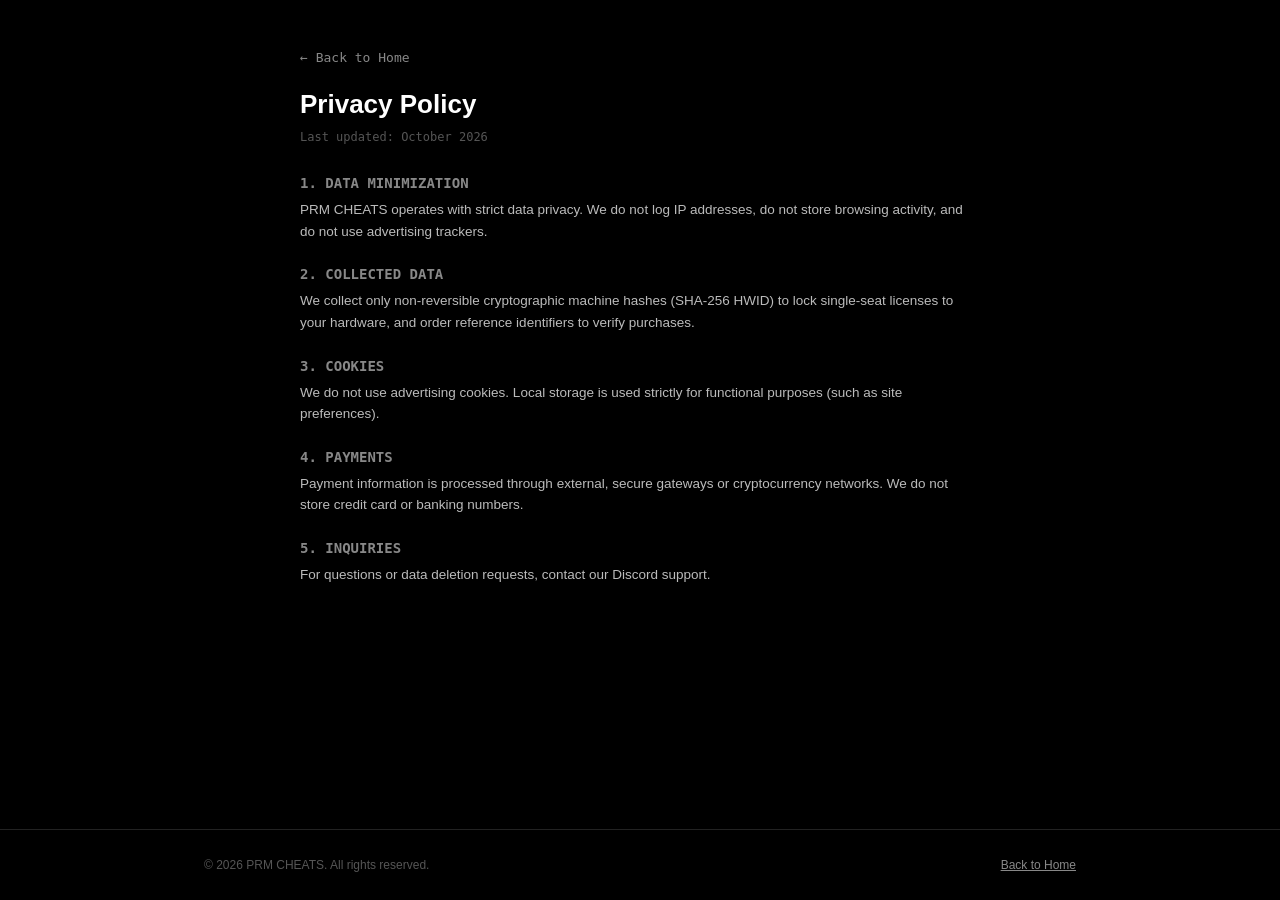
<file: privacy.html>
<!DOCTYPE html>
<html lang="en">
<head>
  <meta charset="UTF-8">
  <meta name="viewport" content="width=device-width, initial-scale=1.0">
  <title>Privacy Policy — PRM CHEATS</title>
  <style>
/* PRM CHEATS — Minimalist, Pure Dark Aesthetic with Smooth Animations */
:root {
  --bg: #000000;
  --card-bg: #0d0d0d;
  --card-hover: #141414;
  --border: #222222;
  --border-hover: #444444;
  --text: #ffffff;
  --text-muted: #888888;
  --text-dim: #555555;
  --green: #22c55e;
  --font-sans: -apple-system, BlinkMacSystemFont, "Segoe UI", Roboto, sans-serif;
  --font-mono: ui-monospace, SFMono-Regular, Menlo, Monaco, Consolas, monospace;
}

* {
  box-sizing: border-box;
  margin: 0;
  padding: 0;
}

html {
  scroll-behavior: smooth;
  background: var(--bg);
  color: var(--text);
  font-family: var(--font-sans);
}

body {
  min-height: 100vh;
  display: flex;
  flex-direction: column;
  -webkit-font-smoothing: antialiased;
  overflow-x: hidden;
}

a {
  color: inherit;
  text-decoration: none;
}

[hidden] {
  display: none !important;
}

.wrap {
  width: 100%;
  max-width: 920px;
  margin: 0 auto;
  padding: 0 24px;
}

/* ==========================================================================
   Animations
   ========================================================================== */
@keyframes fadeIn {
  from { opacity: 0; }
  to { opacity: 1; }
}

@keyframes slideUp {
  from {
    opacity: 0;
    transform: translateY(16px);
  }
  to {
    opacity: 1;
    transform: translateY(0);
  }
}

@keyframes slideDown {
  from {
    opacity: 0;
    transform: translateY(-12px);
  }
  to {
    opacity: 1;
    transform: translateY(0);
  }
}

@keyframes popIn {
  from {
    opacity: 0;
    transform: scale(0.95);
  }
  to {
    opacity: 1;
    transform: scale(1);
  }
}

@keyframes pulseGlow {
  0%, 100% {
    opacity: 1;
    box-shadow: 0 0 6px var(--green);
  }
  50% {
    opacity: 0.4;
    box-shadow: 0 0 2px var(--green);
  }
}

/* ==========================================================================
   Top Navigation
   ========================================================================== */
.top-nav {
  padding: 24px 0;
  display: flex;
  align-items: center;
  justify-content: space-between;
  animation: fadeIn 0.4s ease;
}

.brand-tag {
  font-family: var(--font-mono);
  font-size: 13px;
  font-weight: 700;
  letter-spacing: 1.5px;
  text-transform: uppercase;
  color: var(--text);
}

.status-badge {
  display: inline-flex;
  align-items: center;
  gap: 7px;
  font-family: var(--font-mono);
  font-size: 11px;
  color: var(--text-muted);
}

.status-dot {
  width: 6px;
  height: 6px;
  border-radius: 50%;
  background: var(--green);
  box-shadow: 0 0 6px var(--green);
  animation: pulseGlow 2.4s infinite ease-in-out;
}

/* ==========================================================================
   Hero
   ========================================================================== */
.hero {
  min-height: calc(80vh - 80px);
  display: flex;
  flex-direction: column;
  align-items: center;
  justify-content: center;
  text-align: center;
  gap: 28px;
  animation: slideUp 0.5s cubic-bezier(0.16, 1, 0.3, 1);
}

.hero h1 {
  font-size: clamp(84px, 18vw, 160px);
  font-weight: 900;
  letter-spacing: -4px;
  line-height: 0.9;
  text-transform: uppercase;
  color: #fff;
  transition: transform 0.3s ease;
}

.hero-sub {
  font-size: 14px;
  color: var(--text-muted);
  max-width: 440px;
  line-height: 1.5;
}

.hero-btns {
  display: flex;
  align-items: center;
  gap: 12px;
}

/* ==========================================================================
   Little Buttons
   ========================================================================== */
.btn {
  font-family: var(--font-mono);
  font-size: 12px;
  font-weight: 600;
  letter-spacing: 1px;
  text-transform: uppercase;
  padding: 10px 24px;
  border-radius: 4px;
  cursor: pointer;
  transition: all 0.2s cubic-bezier(0.16, 1, 0.3, 1);
  display: inline-flex;
  align-items: center;
  justify-content: center;
  gap: 6px;
  user-select: none;
}

.btn:active {
  transform: scale(0.96);
}

.btn-primary {
  background: #ffffff;
  color: #000000;
  border: 1px solid #ffffff;
}

.btn-primary:hover {
  background: #e5e5e5;
  border-color: #e5e5e5;
  box-shadow: 0 4px 16px rgba(255, 255, 255, 0.15);
}

.btn-outline {
  background: transparent;
  color: #ffffff;
  border: 1px solid var(--border);
}

.btn-outline:hover {
  border-color: #ffffff;
  background: rgba(255, 255, 255, 0.05);
}

.btn-xs {
  font-size: 11px;
  padding: 6px 14px;
}

/* ==========================================================================
   Games Section & Image Preview Buttons
   ========================================================================== */
.games-section {
  padding: 40px 0 80px;
  border-top: 1px solid var(--border);
  animation: slideDown 0.35s cubic-bezier(0.16, 1, 0.3, 1);
}

.section-label {
  font-family: var(--font-mono);
  font-size: 11px;
  text-transform: uppercase;
  letter-spacing: 1.5px;
  color: var(--text-muted);
  margin-bottom: 24px;
  display: flex;
  align-items: center;
  justify-content: space-between;
}

.games-grid {
  display: grid;
  grid-template-columns: repeat(auto-fill, minmax(260px, 1fr));
  gap: 20px;
  list-style: none;
}

/* The Game Card */
.game-card {
  background: var(--card-bg);
  border: 1px solid var(--border);
  border-radius: 8px;
  overflow: hidden;
  display: flex;
  flex-direction: column;
  transition: all 0.25s cubic-bezier(0.16, 1, 0.3, 1);
}

.game-card:hover {
  border-color: var(--border-hover);
  transform: translateY(-2px);
  box-shadow: 0 8px 24px rgba(0, 0, 0, 0.5);
}

/* Game Image Preview Button */
.game-img-btn {
  width: 100%;
  height: 160px;
  position: relative;
  overflow: hidden;
  background: #111111;
  border: none;
  cursor: pointer;
  display: block;
  padding: 0;
  text-align: left;
}

.game-img-btn img {
  width: 100%;
  height: 100%;
  object-fit: cover;
  display: block;
  transition: transform 0.4s cubic-bezier(0.16, 1, 0.3, 1), filter 0.3s ease;
}

.game-card:hover .game-img-btn img {
  transform: scale(1.06);
  filter: brightness(1.1);
}

/* Fallback placeholder if image not found */
.img-fallback {
  width: 100%;
  height: 100%;
  display: none;
  align-items: center;
  justify-content: center;
  background: linear-gradient(135deg, #111 0%, #1a1a1a 100%);
  color: var(--text-muted);
  font-family: var(--font-mono);
  font-size: 12px;
  text-transform: uppercase;
  letter-spacing: 1px;
}

/* Gradient overlay + hover badge on image button */
.game-img-overlay {
  position: absolute;
  inset: 0;
  background: linear-gradient(to top, rgba(0, 0, 0, 0.8) 0%, rgba(0, 0, 0, 0) 60%);
  display: flex;
  align-items: flex-end;
  justify-content: space-between;
  padding: 12px;
  transition: background 0.25s ease;
}

.game-img-btn:hover .game-img-overlay {
  background: linear-gradient(to top, rgba(0, 0, 0, 0.9) 0%, rgba(0, 0, 0, 0.2) 100%);
}

.preview-badge {
  font-family: var(--font-mono);
  font-size: 10px;
  font-weight: 700;
  letter-spacing: 1px;
  text-transform: uppercase;
  color: #fff;
  background: rgba(0, 0, 0, 0.65);
  border: 1px solid rgba(255, 255, 255, 0.3);
  padding: 3px 8px;
  border-radius: 4px;
  opacity: 0.85;
  transition: all 0.2s ease;
}

.game-img-btn:hover .preview-badge {
  opacity: 1;
  background: #fff;
  color: #000;
  border-color: #fff;
}

/* Card Body & Details */
.game-body {
  padding: 16px;
  display: flex;
  flex-direction: column;
  gap: 12px;
  flex: 1;
  justify-content: space-between;
}

.game-title-row {
  display: flex;
  align-items: center;
  justify-content: space-between;
  gap: 8px;
}

.game-title {
  font-size: 15px;
  font-weight: 700;
  color: #fff;
}

.game-tag {
  font-family: var(--font-mono);
  font-size: 10px;
  color: var(--green);
  text-transform: uppercase;
  display: flex;
  align-items: center;
  gap: 4px;
}

.game-footer {
  display: flex;
  align-items: center;
  justify-content: space-between;
  padding-top: 10px;
  border-top: 1px solid #1a1a1a;
}

.game-price {
  font-family: var(--font-mono);
  font-size: 14px;
  font-weight: 700;
  color: #fff;
}

.game-price span {
  font-size: 10px;
  color: var(--text-dim);
  font-weight: 400;
}

/* ==========================================================================
   Minimal Preview & Checkout Modal
   ========================================================================== */
.modal-overlay {
  position: fixed;
  inset: 0;
  z-index: 100;
  background: rgba(0, 0, 0, 0.82);
  backdrop-filter: blur(8px);
  -webkit-backdrop-filter: blur(8px);
  display: flex;
  align-items: center;
  justify-content: center;
  padding: 20px;
  animation: fadeIn 0.2s ease forwards;
}

.modal-box {
  background: #0d0d0d;
  border: 1px solid #333333;
  border-radius: 8px;
  width: 100%;
  max-width: 440px;
  overflow: hidden;
  display: flex;
  flex-direction: column;
  animation: popIn 0.25s cubic-bezier(0.16, 1, 0.3, 1) forwards;
  box-shadow: 0 20px 50px rgba(0, 0, 0, 0.8);
}

.modal-img-banner {
  width: 100%;
  height: 170px;
  position: relative;
  background: #111;
  overflow: hidden;
}

.modal-img-banner img {
  width: 100%;
  height: 100%;
  object-fit: cover;
  display: block;
}

.modal-img-overlay {
  position: absolute;
  inset: 0;
  background: linear-gradient(to top, #0d0d0d 0%, rgba(13, 13, 13, 0.3) 100%);
  display: flex;
  align-items: flex-start;
  justify-content: space-between;
  padding: 16px;
}

.modal-close {
  color: #fff;
  font-size: 20px;
  cursor: pointer;
  background: rgba(0, 0, 0, 0.6);
  border: 1px solid rgba(255, 255, 255, 0.2);
  border-radius: 50%;
  width: 28px;
  height: 28px;
  display: flex;
  align-items: center;
  justify-content: center;
  line-height: 1;
  transition: all 0.15s ease;
}

.modal-close:hover {
  background: #fff;
  color: #000;
}

.modal-body {
  padding: 20px 24px;
  display: flex;
  flex-direction: column;
  gap: 18px;
}

.modal-header-info {
  display: flex;
  align-items: center;
  justify-content: space-between;
}

.modal-header-info h3 {
  font-size: 18px;
  font-weight: 800;
  color: #fff;
}

.features-preview {
  list-style: none;
  display: flex;
  flex-direction: column;
  gap: 6px;
  font-size: 12.5px;
  color: var(--text-muted);
}

.features-preview li {
  display: flex;
  align-items: center;
  gap: 8px;
}

.features-preview li::before {
  content: "•";
  color: var(--green);
  font-weight: bold;
}

/* Plan selector */
.plan-tabs {
  display: grid;
  grid-template-columns: repeat(auto-fit, minmax(70px, 1fr));
  gap: 6px;
}

.plan-tab {
  font-family: var(--font-mono);
  font-size: 11px;
  padding: 8px 4px;
  background: #141414;
  border: 1px solid #282828;
  color: var(--text-muted);
  border-radius: 4px;
  cursor: pointer;
  text-align: center;
  transition: all 0.15s ease;
}

.plan-tab:hover {
  color: #fff;
  border-color: #444;
}

.plan-tab.active {
  background: #fff;
  color: #000;
  border-color: #fff;
  font-weight: 700;
}

.modal-summary {
  display: flex;
  align-items: center;
  justify-content: space-between;
  padding: 12px 14px;
  background: #141414;
  border-radius: 4px;
  font-family: var(--font-mono);
  font-size: 12px;
}

.modal-summary strong {
  font-size: 18px;
  color: #fff;
}

/* ==========================================================================
   Footer
   ========================================================================== */
.site-footer {
  margin-top: auto;
  border-top: 1px solid var(--border);
  padding: 28px 0;
  color: var(--text-dim);
  font-size: 12px;
}

.footer-content {
  display: flex;
  align-items: center;
  justify-content: space-between;
  flex-wrap: wrap;
  gap: 12px;
}

.site-footer a {
  color: var(--text-muted);
  text-decoration: underline;
  transition: color 0.15s ease;
}

.site-footer a:hover {
  color: #ffffff;
}

/* Legal Pages */
.legal {
  padding: 48px 0 80px;
  max-width: 680px;
  margin: 0 auto;
}

.legal h1 {
  font-size: 26px;
  margin-bottom: 8px;
}

.legal .updated {
  color: var(--text-dim);
  font-size: 12px;
  font-family: var(--font-mono);
  margin-bottom: 28px;
}

.legal h2 {
  font-size: 14px;
  font-family: var(--font-mono);
  text-transform: uppercase;
  color: var(--text-muted);
  margin: 24px 0 8px;
}

.legal p, .legal li {
  color: #bbb;
  font-size: 13.5px;
  line-height: 1.6;
}

.legal ul {
  padding-left: 20px;
  margin: 8px 0;
}

.back-link {
  display: inline-block;
  margin-bottom: 24px;
  color: var(--text-muted);
  font-size: 13px;
  font-family: var(--font-mono);
}

.back-link:hover {
  color: #fff;
}

</style>
</head>
<body>

  <main class="wrap legal">
    <a href="index.html" class="back-link">&larr; Back to Home</a>
    <h1>Privacy Policy</h1>
    <p class="updated">Last updated: October 2026</p>

    <h2>1. Data Minimization</h2>
    <p>PRM CHEATS operates with strict data privacy. We do not log IP addresses, do not store browsing activity, and do not use advertising trackers.</p>

    <h2>2. Collected Data</h2>
    <p>We collect only non-reversible cryptographic machine hashes (SHA-256 HWID) to lock single-seat licenses to your hardware, and order reference identifiers to verify purchases.</p>

    <h2>3. Cookies</h2>
    <p>We do not use advertising cookies. Local storage is used strictly for functional purposes (such as site preferences).</p>

    <h2>4. Payments</h2>
    <p>Payment information is processed through external, secure gateways or cryptocurrency networks. We do not store credit card or banking numbers.</p>

    <h2>5. Inquiries</h2>
    <p>For questions or data deletion requests, contact our Discord support.</p>
  </main>

  <footer class="site-footer">
    <div class="wrap footer-content">
      <p>&copy; <span id="year"></span> PRM CHEATS. All rights reserved.</p>
      <a href="index.html">Back to Home</a>
    </div>
  </footer>

  <script>
    document.getElementById("year").textContent = new Date().getFullYear();
  </script>
</body>
</html>
</file>
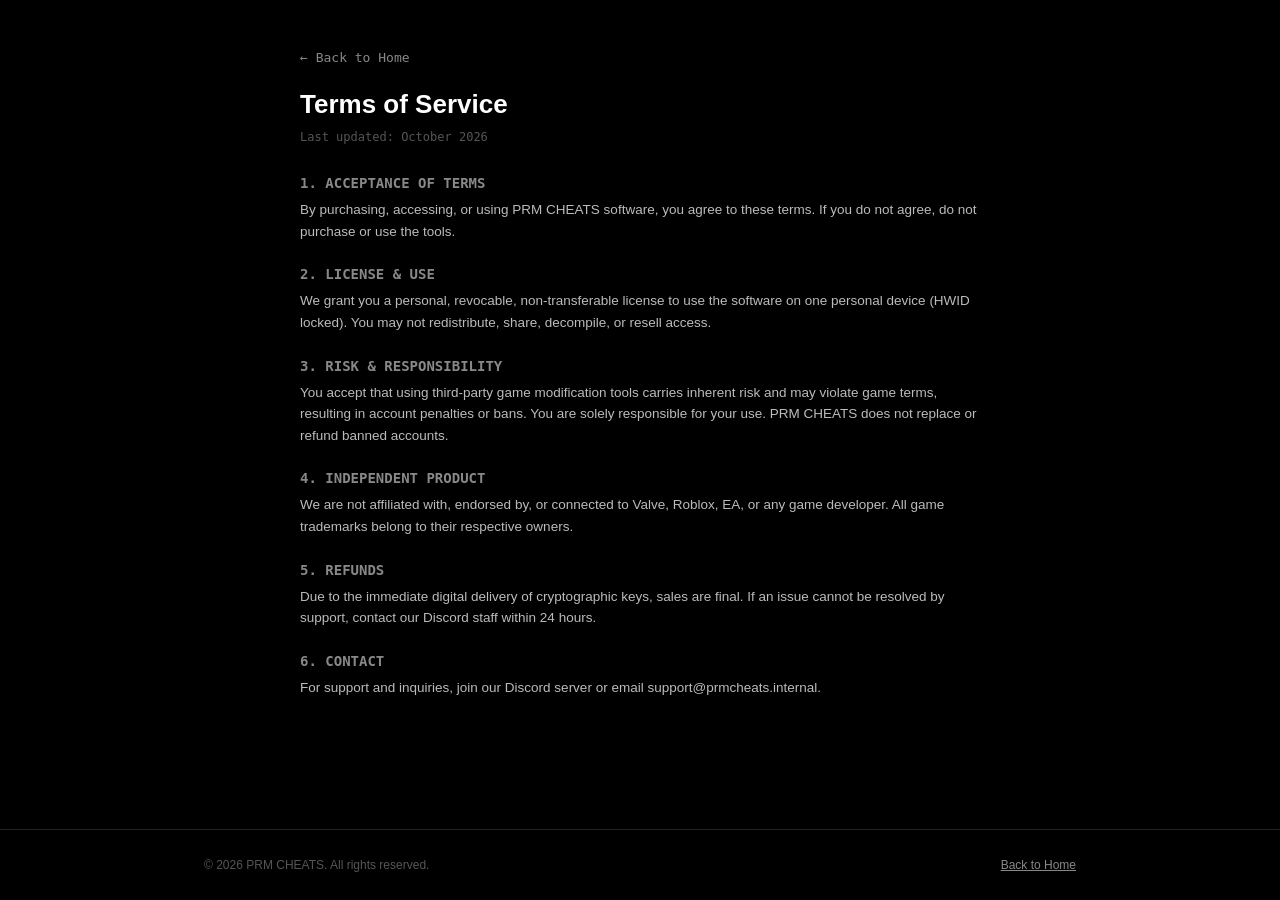
<file: terms.html>
<!DOCTYPE html>
<html lang="en">
<head>
  <meta charset="UTF-8">
  <meta name="viewport" content="width=device-width, initial-scale=1.0">
  <title>Terms of Service — PRM CHEATS</title>
  <style>
/* PRM CHEATS — Minimalist, Pure Dark Aesthetic with Smooth Animations */
:root {
  --bg: #000000;
  --card-bg: #0d0d0d;
  --card-hover: #141414;
  --border: #222222;
  --border-hover: #444444;
  --text: #ffffff;
  --text-muted: #888888;
  --text-dim: #555555;
  --green: #22c55e;
  --font-sans: -apple-system, BlinkMacSystemFont, "Segoe UI", Roboto, sans-serif;
  --font-mono: ui-monospace, SFMono-Regular, Menlo, Monaco, Consolas, monospace;
}

* {
  box-sizing: border-box;
  margin: 0;
  padding: 0;
}

html {
  scroll-behavior: smooth;
  background: var(--bg);
  color: var(--text);
  font-family: var(--font-sans);
}

body {
  min-height: 100vh;
  display: flex;
  flex-direction: column;
  -webkit-font-smoothing: antialiased;
  overflow-x: hidden;
}

a {
  color: inherit;
  text-decoration: none;
}

[hidden] {
  display: none !important;
}

.wrap {
  width: 100%;
  max-width: 920px;
  margin: 0 auto;
  padding: 0 24px;
}

/* ==========================================================================
   Animations
   ========================================================================== */
@keyframes fadeIn {
  from { opacity: 0; }
  to { opacity: 1; }
}

@keyframes slideUp {
  from {
    opacity: 0;
    transform: translateY(16px);
  }
  to {
    opacity: 1;
    transform: translateY(0);
  }
}

@keyframes slideDown {
  from {
    opacity: 0;
    transform: translateY(-12px);
  }
  to {
    opacity: 1;
    transform: translateY(0);
  }
}

@keyframes popIn {
  from {
    opacity: 0;
    transform: scale(0.95);
  }
  to {
    opacity: 1;
    transform: scale(1);
  }
}

@keyframes pulseGlow {
  0%, 100% {
    opacity: 1;
    box-shadow: 0 0 6px var(--green);
  }
  50% {
    opacity: 0.4;
    box-shadow: 0 0 2px var(--green);
  }
}

/* ==========================================================================
   Top Navigation
   ========================================================================== */
.top-nav {
  padding: 24px 0;
  display: flex;
  align-items: center;
  justify-content: space-between;
  animation: fadeIn 0.4s ease;
}

.brand-tag {
  font-family: var(--font-mono);
  font-size: 13px;
  font-weight: 700;
  letter-spacing: 1.5px;
  text-transform: uppercase;
  color: var(--text);
}

.status-badge {
  display: inline-flex;
  align-items: center;
  gap: 7px;
  font-family: var(--font-mono);
  font-size: 11px;
  color: var(--text-muted);
}

.status-dot {
  width: 6px;
  height: 6px;
  border-radius: 50%;
  background: var(--green);
  box-shadow: 0 0 6px var(--green);
  animation: pulseGlow 2.4s infinite ease-in-out;
}

/* ==========================================================================
   Hero
   ========================================================================== */
.hero {
  min-height: calc(80vh - 80px);
  display: flex;
  flex-direction: column;
  align-items: center;
  justify-content: center;
  text-align: center;
  gap: 28px;
  animation: slideUp 0.5s cubic-bezier(0.16, 1, 0.3, 1);
}

.hero h1 {
  font-size: clamp(84px, 18vw, 160px);
  font-weight: 900;
  letter-spacing: -4px;
  line-height: 0.9;
  text-transform: uppercase;
  color: #fff;
  transition: transform 0.3s ease;
}

.hero-sub {
  font-size: 14px;
  color: var(--text-muted);
  max-width: 440px;
  line-height: 1.5;
}

.hero-btns {
  display: flex;
  align-items: center;
  gap: 12px;
}

/* ==========================================================================
   Little Buttons
   ========================================================================== */
.btn {
  font-family: var(--font-mono);
  font-size: 12px;
  font-weight: 600;
  letter-spacing: 1px;
  text-transform: uppercase;
  padding: 10px 24px;
  border-radius: 4px;
  cursor: pointer;
  transition: all 0.2s cubic-bezier(0.16, 1, 0.3, 1);
  display: inline-flex;
  align-items: center;
  justify-content: center;
  gap: 6px;
  user-select: none;
}

.btn:active {
  transform: scale(0.96);
}

.btn-primary {
  background: #ffffff;
  color: #000000;
  border: 1px solid #ffffff;
}

.btn-primary:hover {
  background: #e5e5e5;
  border-color: #e5e5e5;
  box-shadow: 0 4px 16px rgba(255, 255, 255, 0.15);
}

.btn-outline {
  background: transparent;
  color: #ffffff;
  border: 1px solid var(--border);
}

.btn-outline:hover {
  border-color: #ffffff;
  background: rgba(255, 255, 255, 0.05);
}

.btn-xs {
  font-size: 11px;
  padding: 6px 14px;
}

/* ==========================================================================
   Games Section & Image Preview Buttons
   ========================================================================== */
.games-section {
  padding: 40px 0 80px;
  border-top: 1px solid var(--border);
  animation: slideDown 0.35s cubic-bezier(0.16, 1, 0.3, 1);
}

.section-label {
  font-family: var(--font-mono);
  font-size: 11px;
  text-transform: uppercase;
  letter-spacing: 1.5px;
  color: var(--text-muted);
  margin-bottom: 24px;
  display: flex;
  align-items: center;
  justify-content: space-between;
}

.games-grid {
  display: grid;
  grid-template-columns: repeat(auto-fill, minmax(260px, 1fr));
  gap: 20px;
  list-style: none;
}

/* The Game Card */
.game-card {
  background: var(--card-bg);
  border: 1px solid var(--border);
  border-radius: 8px;
  overflow: hidden;
  display: flex;
  flex-direction: column;
  transition: all 0.25s cubic-bezier(0.16, 1, 0.3, 1);
}

.game-card:hover {
  border-color: var(--border-hover);
  transform: translateY(-2px);
  box-shadow: 0 8px 24px rgba(0, 0, 0, 0.5);
}

/* Game Image Preview Button */
.game-img-btn {
  width: 100%;
  height: 160px;
  position: relative;
  overflow: hidden;
  background: #111111;
  border: none;
  cursor: pointer;
  display: block;
  padding: 0;
  text-align: left;
}

.game-img-btn img {
  width: 100%;
  height: 100%;
  object-fit: cover;
  display: block;
  transition: transform 0.4s cubic-bezier(0.16, 1, 0.3, 1), filter 0.3s ease;
}

.game-card:hover .game-img-btn img {
  transform: scale(1.06);
  filter: brightness(1.1);
}

/* Fallback placeholder if image not found */
.img-fallback {
  width: 100%;
  height: 100%;
  display: none;
  align-items: center;
  justify-content: center;
  background: linear-gradient(135deg, #111 0%, #1a1a1a 100%);
  color: var(--text-muted);
  font-family: var(--font-mono);
  font-size: 12px;
  text-transform: uppercase;
  letter-spacing: 1px;
}

/* Gradient overlay + hover badge on image button */
.game-img-overlay {
  position: absolute;
  inset: 0;
  background: linear-gradient(to top, rgba(0, 0, 0, 0.8) 0%, rgba(0, 0, 0, 0) 60%);
  display: flex;
  align-items: flex-end;
  justify-content: space-between;
  padding: 12px;
  transition: background 0.25s ease;
}

.game-img-btn:hover .game-img-overlay {
  background: linear-gradient(to top, rgba(0, 0, 0, 0.9) 0%, rgba(0, 0, 0, 0.2) 100%);
}

.preview-badge {
  font-family: var(--font-mono);
  font-size: 10px;
  font-weight: 700;
  letter-spacing: 1px;
  text-transform: uppercase;
  color: #fff;
  background: rgba(0, 0, 0, 0.65);
  border: 1px solid rgba(255, 255, 255, 0.3);
  padding: 3px 8px;
  border-radius: 4px;
  opacity: 0.85;
  transition: all 0.2s ease;
}

.game-img-btn:hover .preview-badge {
  opacity: 1;
  background: #fff;
  color: #000;
  border-color: #fff;
}

/* Card Body & Details */
.game-body {
  padding: 16px;
  display: flex;
  flex-direction: column;
  gap: 12px;
  flex: 1;
  justify-content: space-between;
}

.game-title-row {
  display: flex;
  align-items: center;
  justify-content: space-between;
  gap: 8px;
}

.game-title {
  font-size: 15px;
  font-weight: 700;
  color: #fff;
}

.game-tag {
  font-family: var(--font-mono);
  font-size: 10px;
  color: var(--green);
  text-transform: uppercase;
  display: flex;
  align-items: center;
  gap: 4px;
}

.game-footer {
  display: flex;
  align-items: center;
  justify-content: space-between;
  padding-top: 10px;
  border-top: 1px solid #1a1a1a;
}

.game-price {
  font-family: var(--font-mono);
  font-size: 14px;
  font-weight: 700;
  color: #fff;
}

.game-price span {
  font-size: 10px;
  color: var(--text-dim);
  font-weight: 400;
}

/* ==========================================================================
   Minimal Preview & Checkout Modal
   ========================================================================== */
.modal-overlay {
  position: fixed;
  inset: 0;
  z-index: 100;
  background: rgba(0, 0, 0, 0.82);
  backdrop-filter: blur(8px);
  -webkit-backdrop-filter: blur(8px);
  display: flex;
  align-items: center;
  justify-content: center;
  padding: 20px;
  animation: fadeIn 0.2s ease forwards;
}

.modal-box {
  background: #0d0d0d;
  border: 1px solid #333333;
  border-radius: 8px;
  width: 100%;
  max-width: 440px;
  overflow: hidden;
  display: flex;
  flex-direction: column;
  animation: popIn 0.25s cubic-bezier(0.16, 1, 0.3, 1) forwards;
  box-shadow: 0 20px 50px rgba(0, 0, 0, 0.8);
}

.modal-img-banner {
  width: 100%;
  height: 170px;
  position: relative;
  background: #111;
  overflow: hidden;
}

.modal-img-banner img {
  width: 100%;
  height: 100%;
  object-fit: cover;
  display: block;
}

.modal-img-overlay {
  position: absolute;
  inset: 0;
  background: linear-gradient(to top, #0d0d0d 0%, rgba(13, 13, 13, 0.3) 100%);
  display: flex;
  align-items: flex-start;
  justify-content: space-between;
  padding: 16px;
}

.modal-close {
  color: #fff;
  font-size: 20px;
  cursor: pointer;
  background: rgba(0, 0, 0, 0.6);
  border: 1px solid rgba(255, 255, 255, 0.2);
  border-radius: 50%;
  width: 28px;
  height: 28px;
  display: flex;
  align-items: center;
  justify-content: center;
  line-height: 1;
  transition: all 0.15s ease;
}

.modal-close:hover {
  background: #fff;
  color: #000;
}

.modal-body {
  padding: 20px 24px;
  display: flex;
  flex-direction: column;
  gap: 18px;
}

.modal-header-info {
  display: flex;
  align-items: center;
  justify-content: space-between;
}

.modal-header-info h3 {
  font-size: 18px;
  font-weight: 800;
  color: #fff;
}

.features-preview {
  list-style: none;
  display: flex;
  flex-direction: column;
  gap: 6px;
  font-size: 12.5px;
  color: var(--text-muted);
}

.features-preview li {
  display: flex;
  align-items: center;
  gap: 8px;
}

.features-preview li::before {
  content: "•";
  color: var(--green);
  font-weight: bold;
}

/* Plan selector */
.plan-tabs {
  display: grid;
  grid-template-columns: repeat(auto-fit, minmax(70px, 1fr));
  gap: 6px;
}

.plan-tab {
  font-family: var(--font-mono);
  font-size: 11px;
  padding: 8px 4px;
  background: #141414;
  border: 1px solid #282828;
  color: var(--text-muted);
  border-radius: 4px;
  cursor: pointer;
  text-align: center;
  transition: all 0.15s ease;
}

.plan-tab:hover {
  color: #fff;
  border-color: #444;
}

.plan-tab.active {
  background: #fff;
  color: #000;
  border-color: #fff;
  font-weight: 700;
}

.modal-summary {
  display: flex;
  align-items: center;
  justify-content: space-between;
  padding: 12px 14px;
  background: #141414;
  border-radius: 4px;
  font-family: var(--font-mono);
  font-size: 12px;
}

.modal-summary strong {
  font-size: 18px;
  color: #fff;
}

/* ==========================================================================
   Footer
   ========================================================================== */
.site-footer {
  margin-top: auto;
  border-top: 1px solid var(--border);
  padding: 28px 0;
  color: var(--text-dim);
  font-size: 12px;
}

.footer-content {
  display: flex;
  align-items: center;
  justify-content: space-between;
  flex-wrap: wrap;
  gap: 12px;
}

.site-footer a {
  color: var(--text-muted);
  text-decoration: underline;
  transition: color 0.15s ease;
}

.site-footer a:hover {
  color: #ffffff;
}

/* Legal Pages */
.legal {
  padding: 48px 0 80px;
  max-width: 680px;
  margin: 0 auto;
}

.legal h1 {
  font-size: 26px;
  margin-bottom: 8px;
}

.legal .updated {
  color: var(--text-dim);
  font-size: 12px;
  font-family: var(--font-mono);
  margin-bottom: 28px;
}

.legal h2 {
  font-size: 14px;
  font-family: var(--font-mono);
  text-transform: uppercase;
  color: var(--text-muted);
  margin: 24px 0 8px;
}

.legal p, .legal li {
  color: #bbb;
  font-size: 13.5px;
  line-height: 1.6;
}

.legal ul {
  padding-left: 20px;
  margin: 8px 0;
}

.back-link {
  display: inline-block;
  margin-bottom: 24px;
  color: var(--text-muted);
  font-size: 13px;
  font-family: var(--font-mono);
}

.back-link:hover {
  color: #fff;
}

</style>
</head>
<body>

  <main class="wrap legal">
    <a href="index.html" class="back-link">&larr; Back to Home</a>
    <h1>Terms of Service</h1>
    <p class="updated">Last updated: October 2026</p>

    <h2>1. Acceptance of Terms</h2>
    <p>By purchasing, accessing, or using PRM CHEATS software, you agree to these terms. If you do not agree, do not purchase or use the tools.</p>

    <h2>2. License &amp; Use</h2>
    <p>We grant you a personal, revocable, non-transferable license to use the software on one personal device (HWID locked). You may not redistribute, share, decompile, or resell access.</p>

    <h2>3. Risk &amp; Responsibility</h2>
    <p>You accept that using third-party game modification tools carries inherent risk and may violate game terms, resulting in account penalties or bans. You are solely responsible for your use. PRM CHEATS does not replace or refund banned accounts.</p>

    <h2>4. Independent Product</h2>
    <p>We are not affiliated with, endorsed by, or connected to Valve, Roblox, EA, or any game developer. All game trademarks belong to their respective owners.</p>

    <h2>5. Refunds</h2>
    <p>Due to the immediate digital delivery of cryptographic keys, sales are final. If an issue cannot be resolved by support, contact our Discord staff within 24 hours.</p>

    <h2>6. Contact</h2>
    <p>For support and inquiries, join our Discord server or email support@prmcheats.internal.</p>
  </main>

  <footer class="site-footer">
    <div class="wrap footer-content">
      <p>&copy; <span id="year"></span> PRM CHEATS. All rights reserved.</p>
      <a href="index.html">Back to Home</a>
    </div>
  </footer>

  <script>
    document.getElementById("year").textContent = new Date().getFullYear();
  </script>
</body>
</html>
</file>
